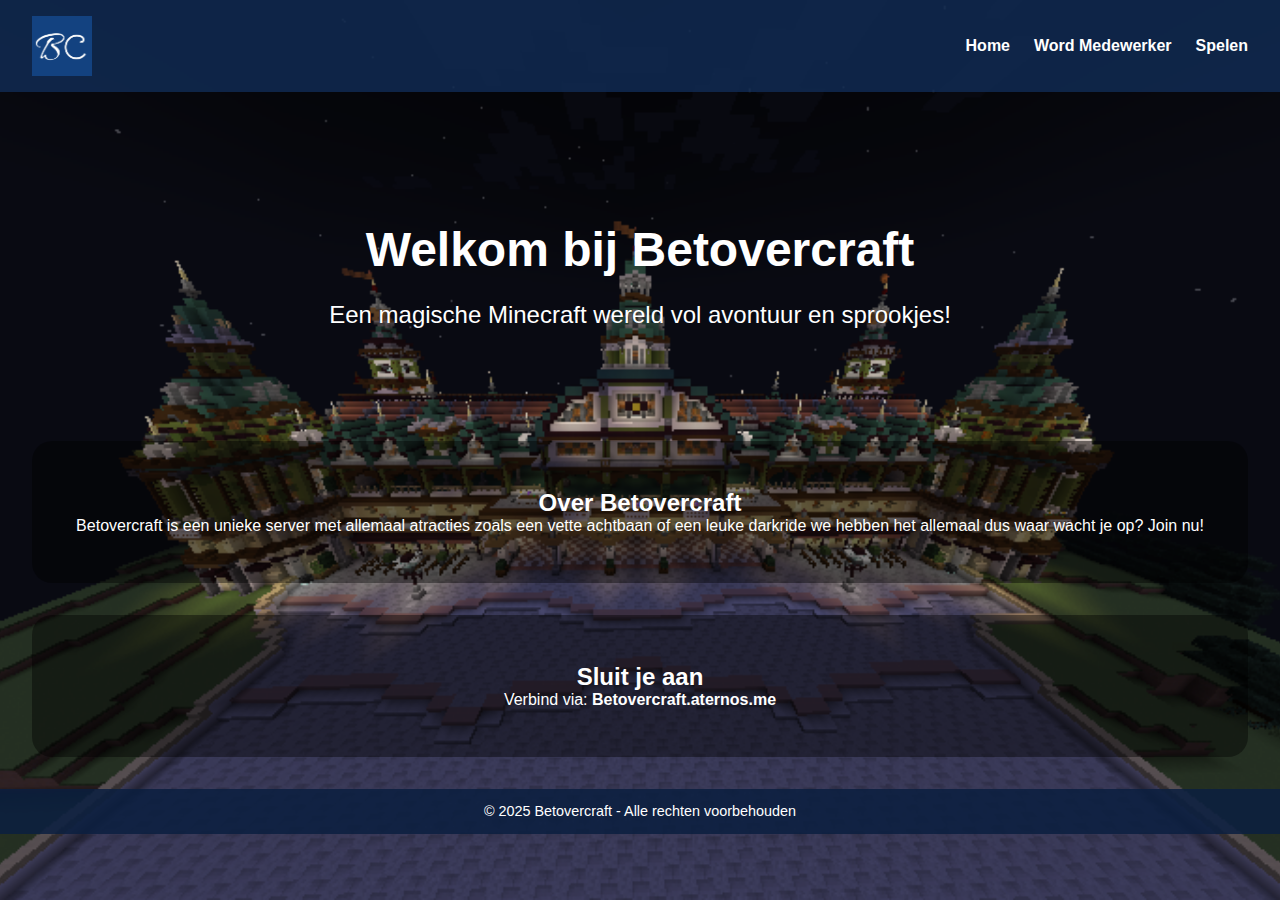
<file: index.html>
<!DOCTYPE html>
<html lang="nl">
<head>
  <meta charset="UTF-8">
  <meta name="viewport" content="width=device-width, initial-scale=1.0">
  <title>Betovercraft</title>
  <link rel="stylesheet" href="style.css">
</head>
<body>
  <header>
    <img src="logo.png" alt="Betovercraft Logo" class="logo">
    <nav>
      <ul>
        <li><a href="index.html">Home</a></li>
        <li><a href="medewerker.html">Word Medewerker</a></li>
        <li><a href="connectie.html">Spelen</a></li>
      </ul>
    </nav>
  </header>
  <main>
    <section class="hero">
      <h1>Welkom bij Betovercraft</h1>
      <p>Een magische Minecraft wereld vol avontuur en sprookjes!</p>
    </section>
    <section class="about">
      <h2>Over Betovercraft</h2>
      <p>Betovercraft is een unieke server met allemaal atracties zoals een vette achtbaan of een leuke darkride we hebben het allemaal dus waar wacht je op? Join nu!</p>
    </section>
    <section class="join">
      <h2>Sluit je aan</h2>
      <p>Verbind via: <strong>Betovercraft.aternos.me</strong></p>
    </section>
  </main>
  <footer>
    <p>&copy; 2025 Betovercraft - Alle rechten voorbehouden</p>
  </footer>
</body>
</html>
</file>
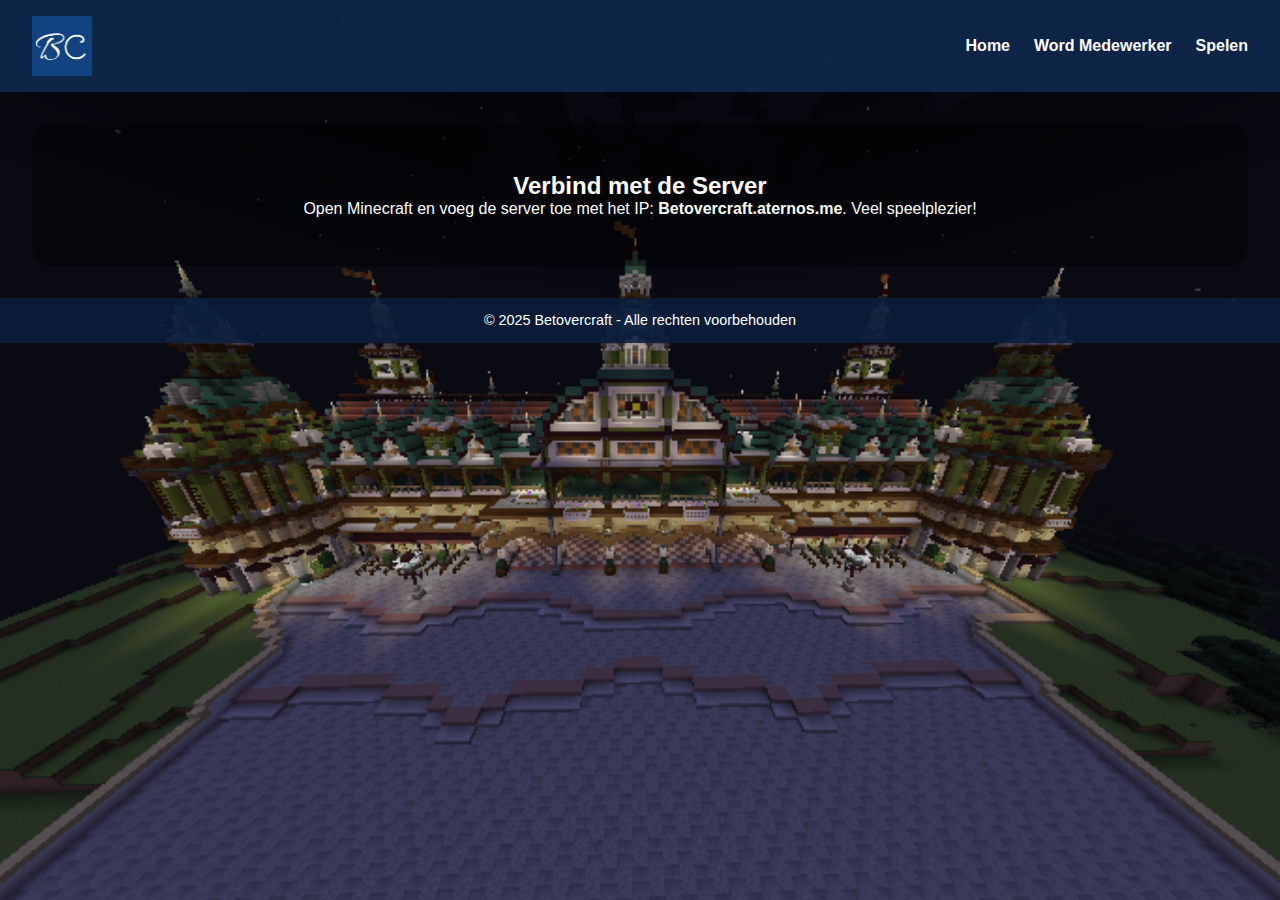
<file: connectie.html>
<!DOCTYPE html>
<html lang="nl">
<head>
  <meta charset="UTF-8">
  <meta name="viewport" content="width=device-width, initial-scale=1.0">
  <title>Connectie - Betovercraft</title>
  <link rel="stylesheet" href="style.css">
</head>
<body>

  <header>
    <img src="logo.png" alt="Betovercraft Logo" class="logo">
    <nav>
      <ul>
        <li><a href="index.html">Home</a></li>
        <li><a href="medewerker.html">Word Medewerker</a></li>
        <li><a href="connectie.html">Spelen</a></li>
      </ul>
    </nav>
  </header>

  <main>
    <section class="about">
      <h2>Verbind met de Server</h2>
      <p>Open Minecraft en voeg de server toe met het IP: <strong>Betovercraft.aternos.me</strong>. Veel speelplezier!</p>
    </section>
  </main>

  <footer>
    <p>&copy; 2025 Betovercraft - Alle rechten voorbehouden</p>
  </footer>

</body>
</html>
</file>
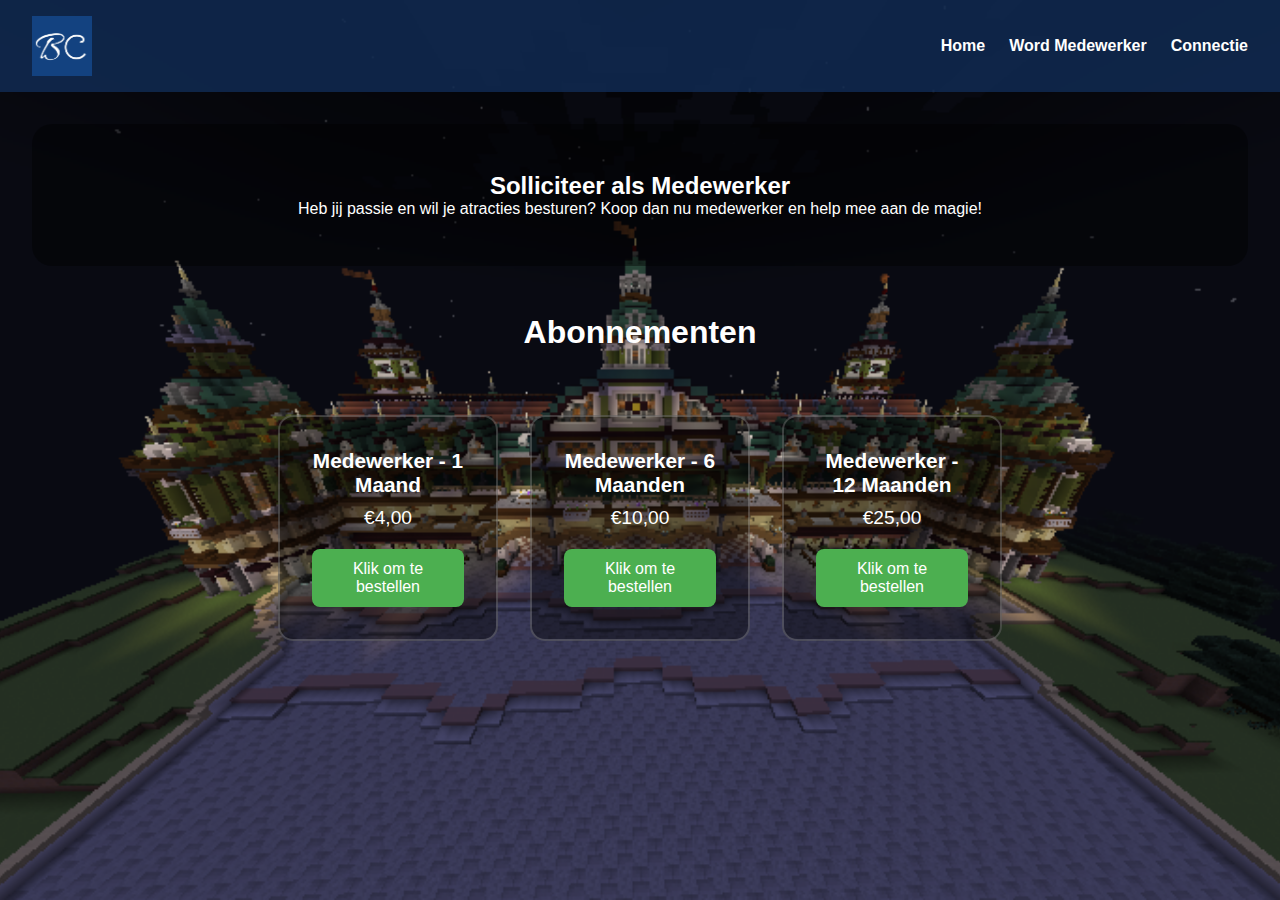
<file: medewerker.html>
<!DOCTYPE html>
<html lang="nl">
<head>
  <meta charset="UTF-8">
  <meta name="viewport" content="width=device-width, initial-scale=1.0">
  <title>Word Medewerker - Betovercraft</title>
  <link rel="stylesheet" href="style.css">
</head>
<body>

  <header>
    <img src="logo.png" alt="Betovercraft Logo" class="logo">
    <nav>
      <ul>
        <li><a href="index.html">Home</a></li>
        <li><a href="medewerker.html">Word Medewerker</a></li>
        <li><a href="connectie.html">Connectie</a></li>
      </ul>
    </nav>
  </header>

  <main>
    <section class="about">
      <h2>Solliciteer als Medewerker</h2>
      <p>Heb jij passie en wil je atracties besturen? Koop dan nu medewerker en help mee aan de magie!</p>
    </section>

    <section class="subscription-options">
  <h3>Abonnementen</h3>

  <div class="option">
    <h4>Medewerker - 1 Maand</h4>
    <p>€4,00</p>
    <a href="https://discord.com/channels/1350788431688761386/1362169254119477259" target="_blank" class="order-button">Klik om te bestellen</a>
  </div>

  <div class="option">
    <h4>Medewerker - 6 Maanden</h4>
    <p>€10,00</p>
    <a href="https://discord.com/channels/1350788431688761386/1362169254119477259" target="_blank" class="order-button">Klik om te bestellen</a>
  </div>

  <div class="option">
    <h4>Medewerker - 12 Maanden</h4>
    <p>€25,00</p>
    <a href="https://discord.com/channels/1350788431688761386/1362169254119477259" target="_blank" class="order-button">Klik om te bestellen</a>
  </div>
</section>
</file>
<file: style.css>
* {
  margin: 0;
  padding: 0;
  box-sizing: border-box;
  font-family: 'Segoe UI', sans-serif;
}

body {
  background: url('achtergrond.png') no-repeat center center fixed;
  background-size: cover;
  color: white;
}

header {
  background: rgba(16, 42, 82, 0.85);
  display: flex;
  justify-content: space-between;
  align-items: center;
  padding: 1em 2em;
}

.logo {
  height: 60px;
}

nav ul {
  display: flex;
  gap: 1.5em;
  list-style: none;
}

nav a {
  color: white;
  text-decoration: none;
  font-weight: bold;
}

nav a:hover {
  color: #a0cfff;
}

.hero {
  text-align: center;
  padding: 5em 2em;
}

.hero h1 {
  font-size: 3em;
  margin-top: 50px;
}

.hero p {
  font-size: 1.5em;
  margin-top: 1em;
}

.about, .join {
  padding: 3em 2em;
  text-align: center;
  background: rgba(0, 0, 0, 0.4);
  margin: 2em;
  border-radius: 20px;
}

footer {
  background: rgba(11, 30, 63, 0.85);
  text-align: center;
  padding: 1em;
  font-size: 0.9em;
}

.subscription-options {
  display: flex;
  flex-wrap: wrap;
  justify-content: center;
  gap: 2em;
  margin: 3em 2em;
}

.subscription-options h3 {
  width: 100%;
  text-align: center;
  font-size: 2em;
  margin-bottom: 1em;
}

.option {
  background: rgba(0, 0, 0, 0.4);
  border: 2px solid #ffffff33;
  border-radius: 15px;
  padding: 2em;
  width: 220px;
  text-align: center;
  transition: transform 0.2s, box-shadow 0.2s;
}

.option:hover {
  transform: scale(1.05);
  box-shadow: 0 0 15px #ffffff55;
}

.option h4 {
  font-size: 1.3em;
  margin-bottom: 0.5em;
}

.option p {
  font-size: 1.2em;
  margin-bottom: 1em;
}

.option button {
  background-color: #4CAF50;
  color: white;
  border: none;
  padding: 0.7em 1.5em;
  border-radius: 8px;
  font-size: 1em;
  cursor: pointer;
  transition: background-color 0.2s;
}

.option button:hover {
  background-color: #45a049;
}

.order-button {
  display: inline-block;
  background-color: #4CAF50;
  color: white;
  text-decoration: none;
  padding: 0.7em 1.5em;
  border-radius: 8px;
  font-size: 1em;
  transition: background-color 0.2s;
}

.order-button:hover {
  background-color: #45a049;
}
</file>
